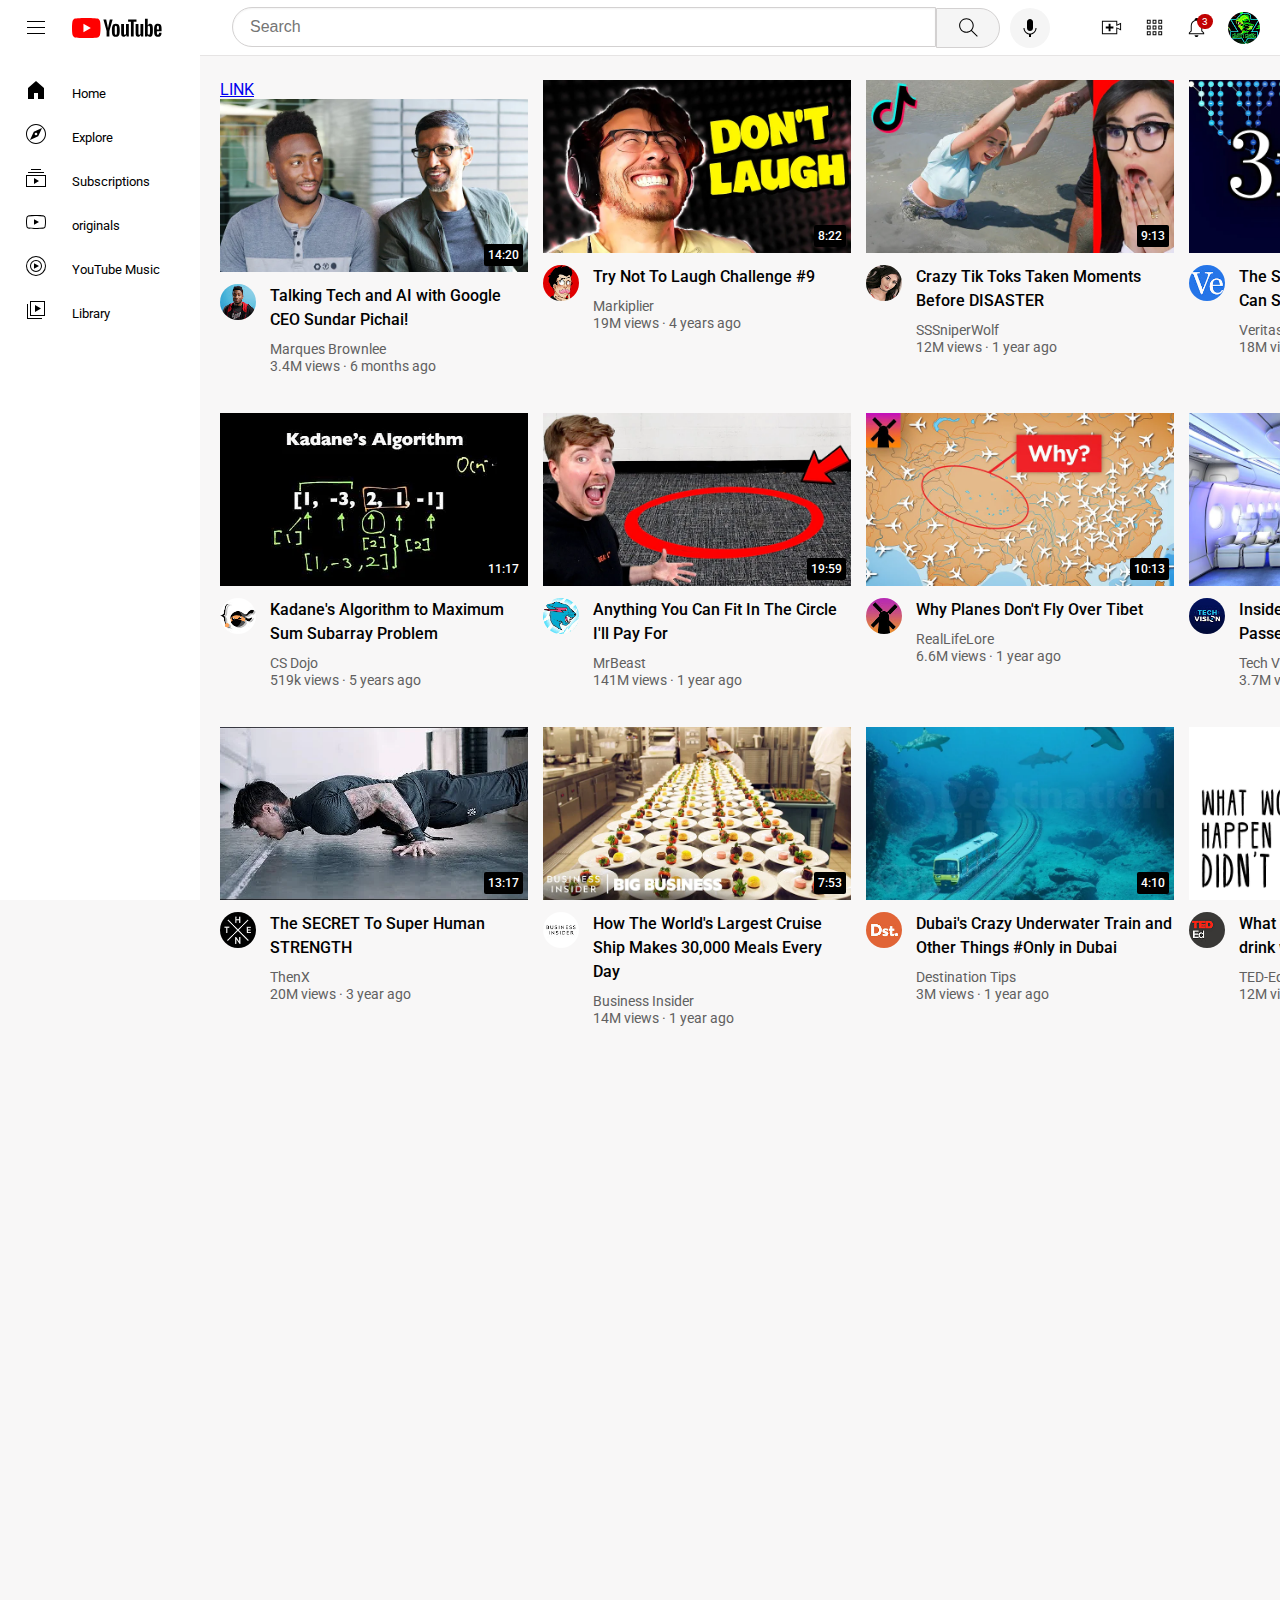
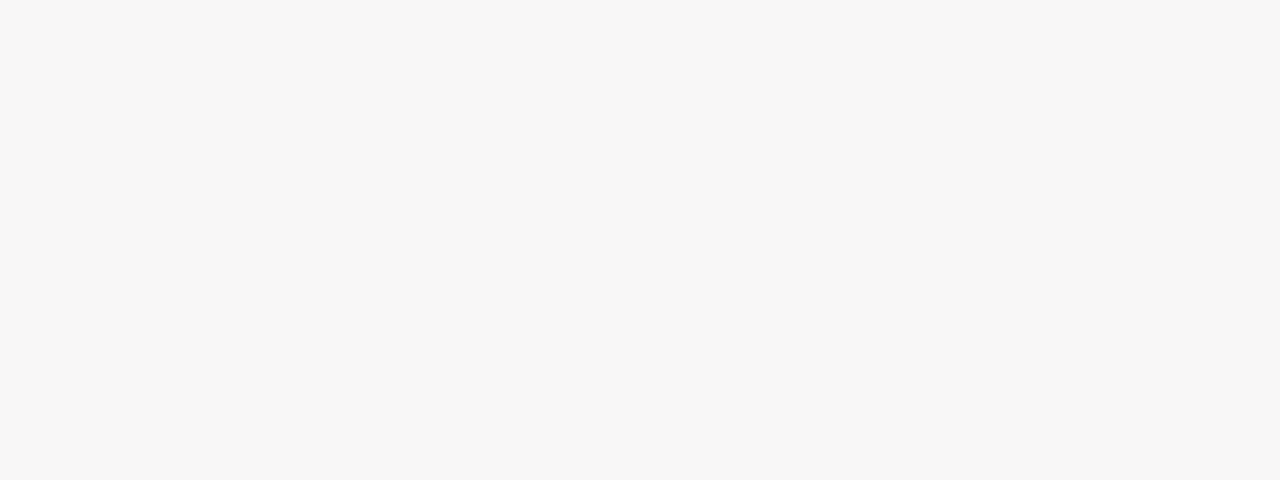
<file: index.html>
<!DOCTYPE html>
<html lang="en">
  <head>
    <link rel="preconnect" href="https://fonts.googleapis.com" />
    <link rel="preconnect" href="https://fonts.gstatic.com" crossorigin />
    <link
      href="https://fonts.googleapis.com/css2?family=Montserrat:ital,wght@0,500;1,500&family=Roboto:wght@400;500;700&display=swap"
      rel="stylesheet"
    />
    <meta charset="UTF-8" />
    <meta name="viewport" content="width=device-width, initial-scale=1.0" />
    <title>Youtube.com clone</title>
    <link rel="stylesheet" href="Youtube-general.css" />
    <link rel="stylesheet" href="Youtube.css" />
    <link rel="stylesheet" href="Youtube-header.css" />
    <link rel="stylesheet" href="Side-bar.css" />
  </head>


  <body>
    <div class="header">
      <div class="left-section">
        <img
          class="hamburger-menue"
          src="Youtube header icon/hamburger-menu.svg"
        />
        <img class="youtube-logo" src="Youtube header icon/youtube-logo.svg" />
      </div>


      <div class="middle-section">
        <input class="search-bar" type="text" placeholder="Search" />
        <button class="search-button">
          <img class="search-icon" src="Youtube header icon/search.svg" />
          <div class="Tooltip">Search</div>
        </button>
        <button class="voice-search-button">
          <img
            class="voice-icon"
            src="Youtube header icon/voice-search-icon.svg"
          />
          <div class="Tooltip">Search with your voice</div>
        </button>
      </div>


      <div class="right-section">
        <div class="upload-icon-container">
          <img class="upload-icon" src="Youtube header icon/upload.svg" />
          <div class="Tooltip">Create</div>
        </div>
        <div class="youtube-apps-icon-container">
          <img
            class="youtube-apps-icon"
            src="Youtube header icon/youtube-apps.svg"
          />
          <div class="Tooltip">YouTube apps</div>
        </div>

        <div class="notification-icon-container">
          <div class="notification-icon-container1">
            <img
              class="notification-icon"
              src="Youtube header icon/notifications.svg"
            />
            <div class="Tooltip">Notifications</div>
          </div>
          <div class="notification-count">3</div>
        </div>
        <img
          class="channel-icon"
          src="Youtube header icon/my channel icon.jpg"
        />
      </div>
    </div>


    <nav class="sidebar">
      <div class="sidebar-link">
        <img class="sidebar-icon" src="Youtube sidebar icon/home.svg" />
        <div>Home</div>
      </div>
      <div class="sidebar-link">
        <img class="sidebar-icon" src="Youtube sidebar icon/explore.svg" />
        <div>Explore</div>
      </div>
      <div class="sidebar-link">
        <img
          class="sidebar-icon"
          src="Youtube sidebar icon/subscriptions.svg"
        />
        <div>Subscriptions</div>
      </div>
      <div class="sidebar-link">
        <img class="sidebar-icon" src="Youtube sidebar icon/originals.svg" />
        <div>originals</div>
      </div>
      <div class="sidebar-link">
        <img
          class="sidebar-icon"
          src="Youtube sidebar icon/youtube-music.svg"
        />
        <div>YouTube Music</div>
      </div>
      <div class="sidebar-link">
        <img class="sidebar-icon" src="Youtube sidebar icon/library.svg" />
        <div>Library</div>
      </div>
    </nav>

<main>
  <section class="video-grid">
    <div class="video-preview">
      <div class="thumbnail-row">
        <a class="link" href="new-HTML-File.html">LINK</a>
        <a
          href="https://www.youtube.com/watch?v=n2RNcPRtAiY"
          target="_blank"
          class="video-title-link"
        >
          <img class="thumbnail" src="Thumbnails/thumbnail-1.webp" />
        </a>
        <div class="video-time">14:20</div>
      </div>
      <div class="video-info-grid">
        <div class="channel-picture">
          <a
          href="https://www.youtube.com/c/mkbhd"
          target="_blank"
          class="video-title-link">
          <img
            class="profile-picture"
            src="Channel profile picture/channel-1.jpeg"
          />
          </a>
        </div>
        <div class="video-info">
          <a
            href="https://www.youtube.com/watch?v=n2RNcPRtAiY"
            target="_blank"
            class="video-title-link"
            ><p class="video-title">
              Talking Tech and AI with Google CEO Sundar Pichai!
            </p>
          </a>
          <p class="video-author">Marques Brownlee</p>
          <p class="video-stats">3.4M views &centerdot; 6 months ago</p>
        </div>
      </div>
    </div>
  


    <div class="video-preview">
      <div class="thumbnail-row">
        <a href="https://www.youtube.com/watch?v=mP0RAo9SKZk" target="_blank" class="video-title-link">
          <img class="thumbnail" src="Thumbnails/thumbnail-2.webp " />
        </a>
        <div class="video-time">8:22</div>
      </div>
      <div class="video-info-grid">
        <div class="channel-picture">
          <a href="https://www.youtube.com/c/markiplier" target="_blank">
          <img
            class="profile-picture"
            src="Channel profile picture/channel-2.jpeg"
          />
          </a>
        </div>
        <div class="video-info">
          <a href="https://www.youtube.com/watch?v=mP0RAo9SKZk" target="_blank" class="video-title-link">
            <p class="video-title">Try Not To Laugh Challenge #9</p>
          </a>
          <p class="video-author">Markiplier</p>
          <p class="video-stats">19M views &centerdot; 4 years ago</p>
        </div>
      </div>
    </div>


    <div class="video-preview">
      <div class="thumbnail-row">
        <a href="https://www.youtube.com/watch?v=FgjPQQeTh1w" target="_blank" class="video-title-link">
          <img class="thumbnail" src="Thumbnails/thumbnail-3.webp" />
        </a>
        <div class="video-time">9:13</div>
      </div>
      <div class="video-info-grid">
        <div class="channel-picture">
          <a href="https://www.youtube.com/user/SSSniperWolf" target="_blank">
          <img
            class="profile-picture"
            src="Channel profile picture/channel-3.jpeg"
          />
          </a>
        </div>
        <div class="video-info">
          <a href="https://www.youtube.com/watch?v=FgjPQQeTh1w" target="_blank" class="video-title-link">
            <p class="video-title">
              Crazy Tik Toks Taken Moments Before DISASTER
            </p>
          </a>
          <p class="video-author">SSSniperWolf</p>
          <p class="video-stats">12M views &centerdot; 1 year ago</p>
        </div>
      </div>
    </div>


    <div class="video-preview">
      <div class="thumbnail-row">
        <a href="https://www.youtube.com/watch?v=094y1Z2wpJg" target="_blank" class="video-title-link">
          <img class="thumbnail" src="Thumbnails/thumbnail-4.webp " />
        </a>
        <div class="video-time">22:09</div>
      </div>
      <div class="video-info-grid">
        <div class="channel-picture">
          <a href="https://www.youtube.com/c/veritasium" target="_blank">
          <img
            class="profile-picture"
            src="Channel profile picture/channel-4.jpeg"
          />
          </a>
        </div>
        <div class="video-info">
          <a href="https://www.youtube.com/watch?v=094y1Z2wpJg" target="_blank" class="video-title-link">
            <p class="video-title">
              The Simplest Math Problem No One Can Solve - Collatz Conjecture
            </p>
          </a>
          <p class="video-author">Veritasium</p>
          <p class="video-stats">18M views &centerdot; 4 months ago</p>
        </div>
      </div>
    </div>


    <div class="video-preview">
      <div class="thumbnail-row">
        <a href="https://www.youtube.com/watch?v=86CQq3pKSUw" target="_blank" class="video-title-link">
          <img class="thumbnail" src="Thumbnails/thumbnail-5.webp" />
        </a>
        <div class="video-time">11:17</div>
      </div>
      <div class="video-info-grid">
        <div class="channel-picture">
          <a href="https://www.youtube.com/c/CSDojo" target="_blank">
          <img
            class="profile-picture"
            src="Channel profile picture/channel-5.jpeg"
          />
        </a>
        </div>
        <div class="video-info">
          <a href="https://www.youtube.com/watch?v=86CQq3pKSUw" target="_blank" class="video-title-link">
            <p class="video-title">
              Kadane's Algorithm to Maximum Sum Subarray Problem
            </p>
          </a>
          <p class="video-author">CS Dojo</p>
          <p class="video-stats">519k views &centerdot; 5 years ago</p>
        </div>
      </div>
    </div>


    <div class="video-preview">
      <div class="thumbnail-row">
        <a href="https://www.youtube.com/watch?v=yXWw0_UfSFg" target="_blank" class="video-title-link">
          <img class="thumbnail" src="Thumbnails/thumbnail-6.webp " />
        </a>
        <div class="video-time">19:59</div>
      </div>
      <div class="video-info-grid">
        <div class="channel-picture">
          <a href="https://www.youtube.com/c/MrBeast6000" target="_blank">
          <img
            class="profile-picture"
            src="Channel profile picture/channel-6.jpeg"
          />
        </a>
        </div>
        <div class="video-info">
          <a href="https://www.youtube.com/watch?v=yXWw0_UfSFg" target="_blank" class="video-title-link">
            <p class="video-title">
              Anything You Can Fit In The Circle I'll Pay For
            </p>
          </a>
          <p class="video-author">MrBeast</p>
          <p class="video-stats">141M views &centerdot; 1 year ago</p>
        </div>
      </div>
    </div>


    <div class="video-preview">
      <div class="thumbnail-row">
        <a href="https://www.youtube.com/watch?v=fNVa1qMbF9Y" target="_blank" class="video-title-link">
          <img class="thumbnail" src="Thumbnails/thumbnail-7.webp " />
        </a>
        <div class="video-time">10:13</div>
      </div>
      <div class="video-info-grid">
        <div class="channel-picture">
          <a href="https://www.youtube.com/channel/UCP5tjEmvPItGyLhmjdwP7Ww" target="_blank">
          <img
            class="profile-picture"
            src="Channel profile picture/channel-7.jpeg"
          />
        </a>
        </div>
        <div class="video-info">
          <a href="https://www.youtube.com/watch?v=fNVa1qMbF9Y" target="_blank" class="video-title-link">
            <p class="video-title">Why Planes Don't Fly Over Tibet</p>
          </a>
          <p class="video-author">RealLifeLore</p>
          <p class="video-stats">6.6M views &centerdot; 1 year ago</p>
        </div>
      </div>
    </div>


    <div class="video-preview">
      <div class="thumbnail-row">
        <a href="https://www.youtube.com/watch?v=lFm4EM1juls" target="_blank" class="video-title-link">
          <img class="thumbnail" src="Thumbnails/thumbnail-8.webp " />
        </a>
        <div class="video-time">7:12</div>
      </div>
      <div class="video-info-grid">
        <div class="channel-picture">
          <a href="https://www.youtube.com/channel/UCHAK6CyegY22Zj2GWrcaIxg" target="_blank">
          <img
            class="profile-picture"
            src="Channel profile picture/channel-8.jpeg"
          />
        </a>
        </div>
        <div class="video-info">
          <a href="https://www.youtube.com/watch?v=lFm4EM1juls" target="_blank" class="video-title-link">
            <p class="video-title">
              Inside The World's Biggest Passenger Plane
            </p>
          </a>
          <p class="video-author">Tech Vision</p>
          <p class="video-stats">3.7M views &centerdot; 10 months ago</p>
        </div>
      </div>
    </div>


    <div class="video-preview">
      <div class="thumbnail-row">
        <a href="https://www.youtube.com/watch?v=ixmxOlcrlUc" target="_blank" class="video-title-link">
          <img class="thumbnail" src="Thumbnails/thumbnail-9.webp " />
        </a>

        <div class="video-time">13:17</div>
      </div>
      <div class="video-info-grid">
        <div class="channel-picture">
          <a href="https://www.youtube.com/c/OFFICIALTHENXSTUDIOS" target="_blank">
          <img
            class="profile-picture"
            src="Channel profile picture/channel-9.jpeg"
          />
        </a>
        </div>
        <div class="video-info">
          <a href="https://www.youtube.com/watch?v=ixmxOlcrlUc" target="_blank" class="video-title-link">
            <p class="video-title">The SECRET To Super Human STRENGTH</p>
          </a>
          <p class="video-author">ThenX</p>
          <p class="video-stats">20M views &centerdot; 3 year ago</p>
        </div>
      </div>
    </div>


    <div class="video-preview">
      <div class="thumbnail-row">
        <a href="https://www.youtube.com/watch?v=R2vXbFp5C9o" target="_blank" class="video-title-link">
          <img class="thumbnail" src="Thumbnails/thumbnail-10.webp " />
        </a>
        <div class="video-time">7:53</div>
      </div>
      <div class="video-info-grid">
        <div class="channel-picture">
          <a href="https://www.youtube.com/user/businessinsider" target="_blank">
          <img class="profile-picture"
            src="Channel profile picture/channel-10.jpeg"
          />
        </a>
        </div>
        <div class="video-info">
          <a href="https://www.youtube.com/watch?v=R2vXbFp5C9o" target="_blank" class="video-title-link">
            <p class="video-title">
              How The World's Largest Cruise Ship Makes 30,000 Meals Every Day
            </p></a
          >
          <p class="video-author">Business Insider</p>
          <p class="video-stats">14M views &centerdot; 1 year ago</p>
        </div>
      </div>
    </div>


    <div class="video-preview">
      <div class="thumbnail-row">
        <a href="https://www.youtube.com/watch?v=0nZuYyXET3s" target="_blank" class="video-title-link">
          <img class="thumbnail" src="Thumbnails/thumbnail-11.webp " />
        </a>
        <div class="video-time">4:10</div>
      </div>
      <div class="video-info-grid">
        <div class="channel-picture">
          <a href="https://www.youtube.com/@Destinationtips" target="_blank">
          <img
            class="profile-picture"
            src="Channel profile picture/channel-11.jpeg"
          />
        </a>
        </div>
        <div class="video-info">
          <a href="https://www.youtube.com/watch?v=0nZuYyXET3s" target="_blank" class="video-title-link">
            <p class="video-title">
              Dubai's Crazy Underwater Train and Other Things #Only in Dubai
            </p>
          </a>
          <p class="video-author">Destination Tips</p>
          <p class="video-stats">3M views &centerdot; 1 year ago</p>
        </div>
      </div>
    </div>


    <div class="video-preview">
      <div class="thumbnail-row">
        <a href=https://www.youtube.com/watch?v=9iMGFqMmUFs" target="_blank" class="video-title-link">
          <img class="thumbnail" src="Thumbnails/thumbnail-12.webp " />
        </a>
        <div class="video-time">4:51</div>
      </div>
      <div class="video-info-grid">
        <div class="channel-picture">
          <a href="https://www.youtube.com/@TEDEd" target="_blank">
          <img
            class="profile-picture"
            src="Channel profile picture/channel-12.jpeg"
          />
        </a>
        </div>
        <div class="video-info">
          <a href="https://www.youtube.com/watch?v=9iMGFqMmUFs" target="_blank" class="video-title-link">
            <p class="video-title">
              What would happen if you didn't drink water? - Mia Nacamulli
            </p>
          </a>
          <p class="video-author">TED-Ed</p>
          <p class="video-stats">12M views &centerdot; 5 years ago</p>
        </div>
      </div>
      </div>
  </section>
  </main>
  </body>
</html>
</file>
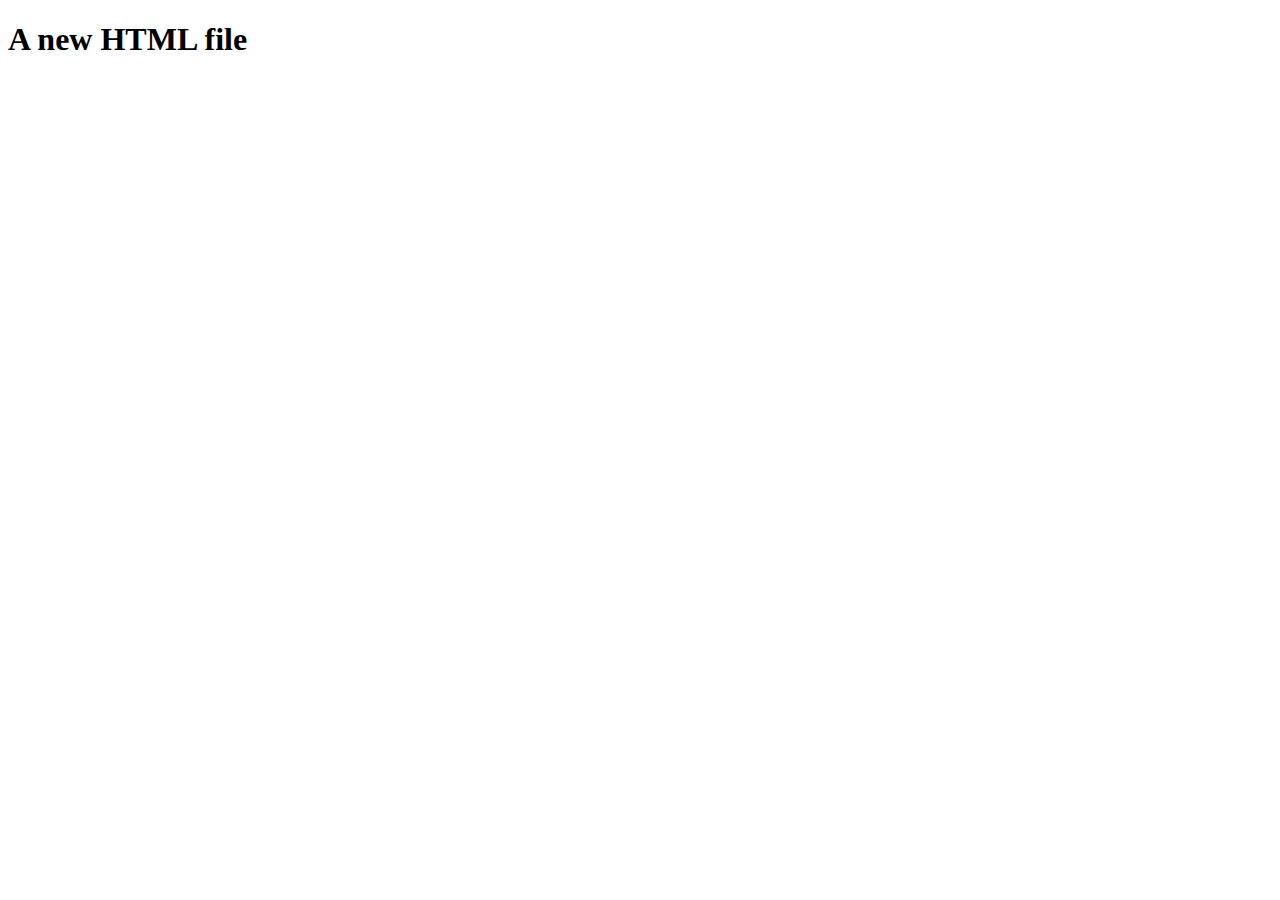
<file: new-HTML-File.html>
<!DOCTYPE html>
<html lang="en">
<head>
  <meta charset="UTF-8">
  <meta name="viewport" content="width=device-width, initial-scale=1.0">
  <title>Document</title>
</head>
<body>
      <h1>A new HTML file</h1>
</body>
</html>
</file>
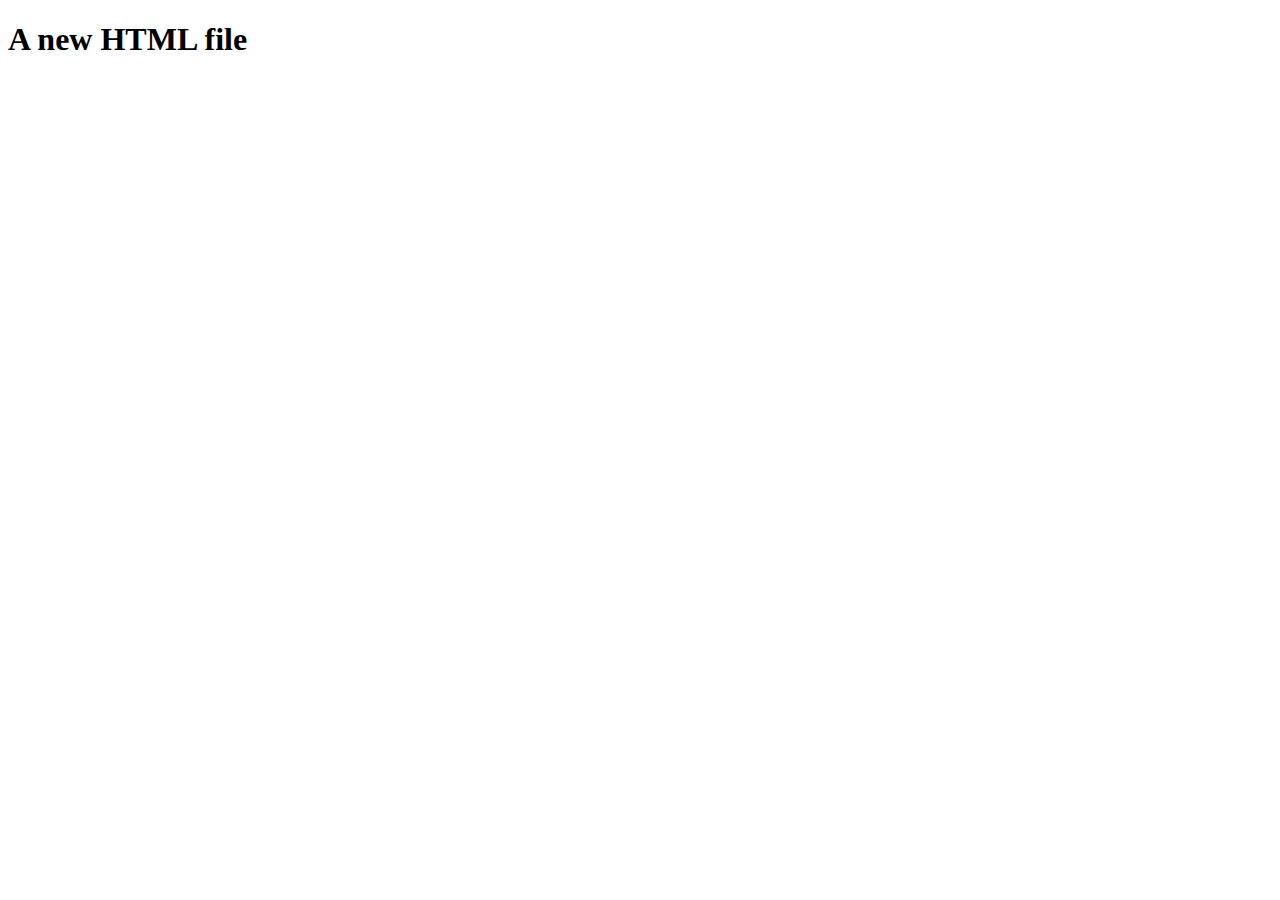
<file: new-Html-file.html>
<!DOCTYPE html>
<html lang="en">
<head>
  <meta charset="UTF-8">
  <meta name="viewport" content="width=device-width, initial-scale=1.0">
  <title>Document</title>
</head>
<body>
      <h1>A new HTML file</h1>
</body>
</html>
</file>
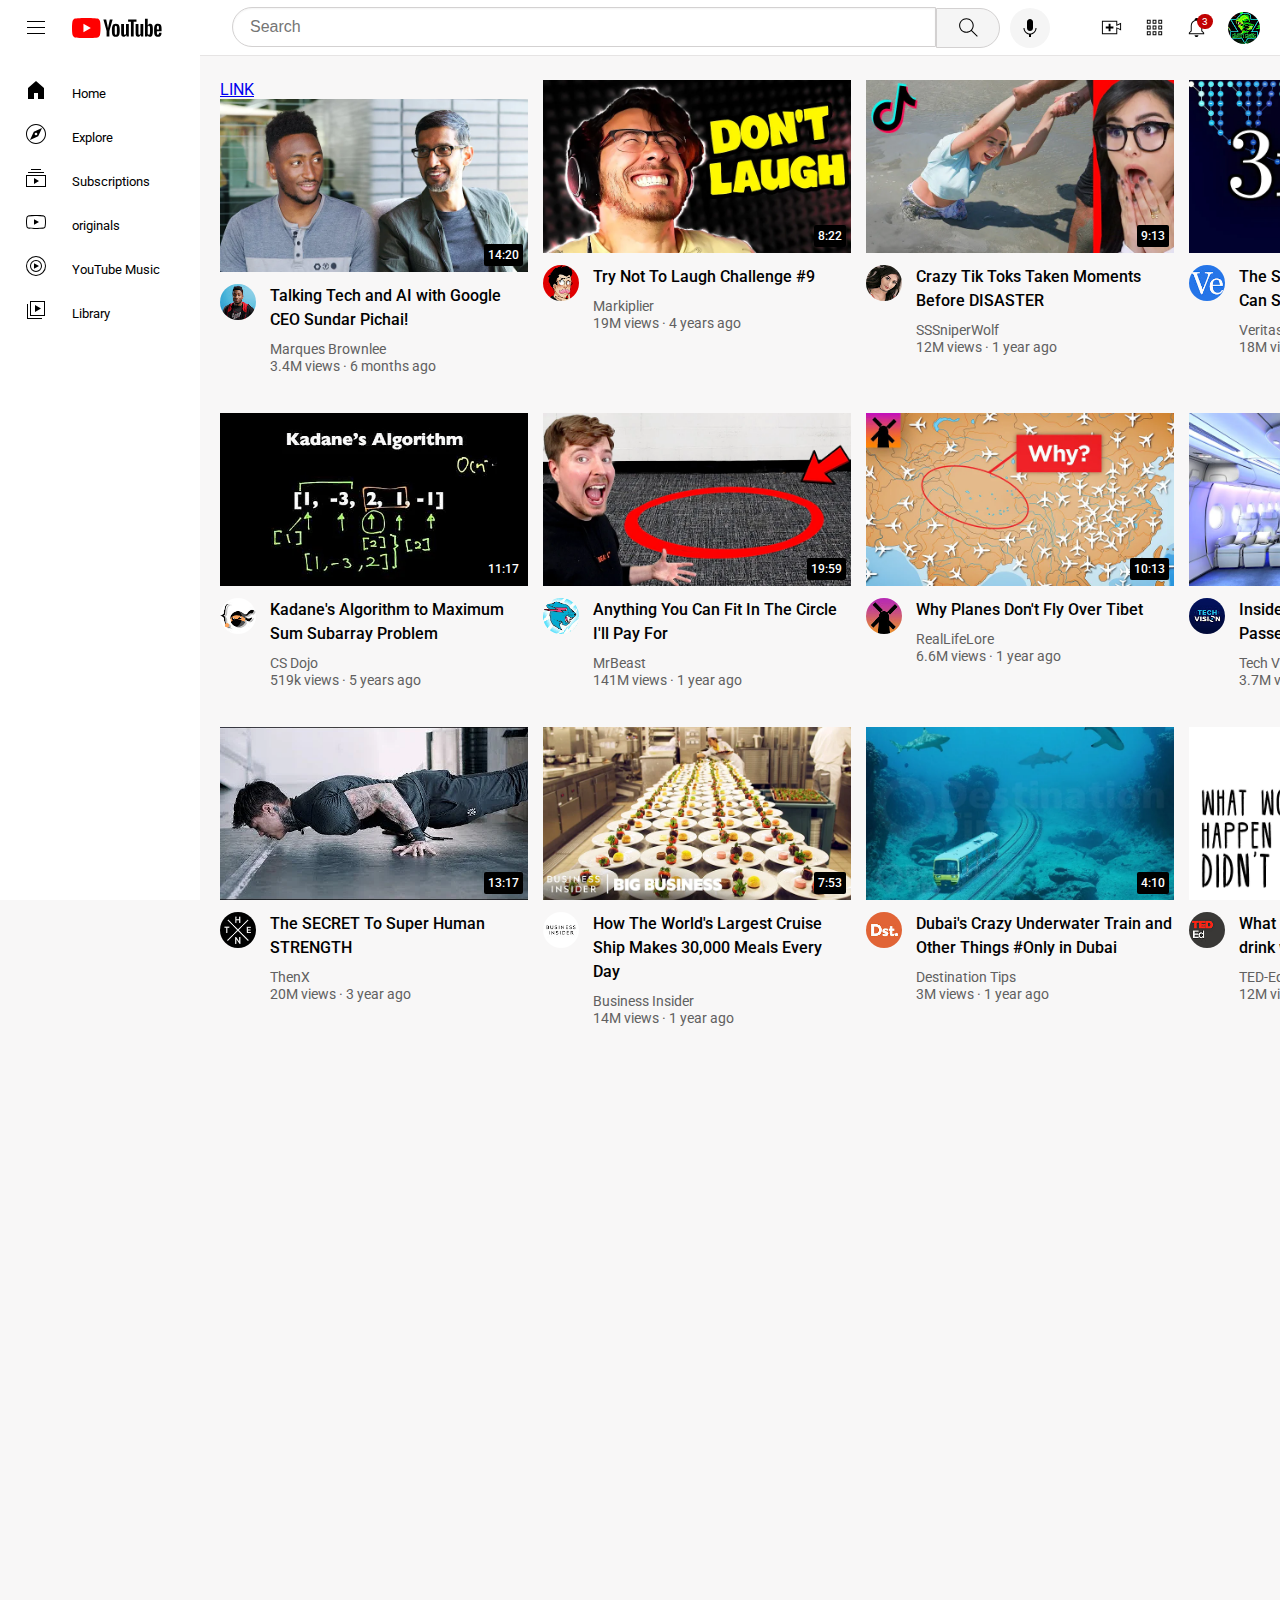
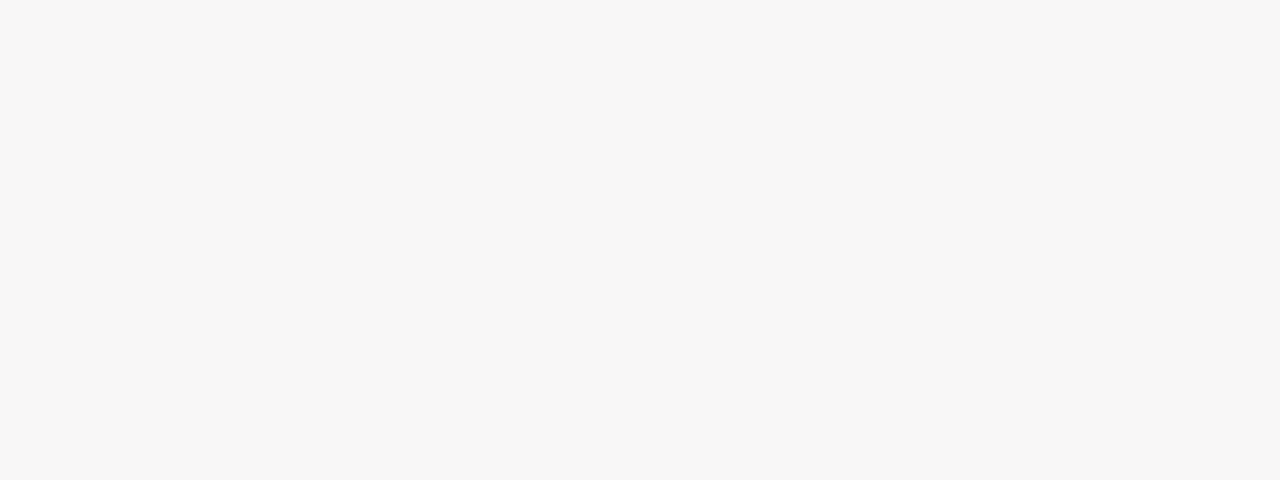
<file: Youtube.html>
<!DOCTYPE html>
<html lang="en">
  <head>
    <link rel="preconnect" href="https://fonts.googleapis.com" />
    <link rel="preconnect" href="https://fonts.gstatic.com" crossorigin />
    <link
      href="https://fonts.googleapis.com/css2?family=Montserrat:ital,wght@0,500;1,500&family=Roboto:wght@400;500;700&display=swap"
      rel="stylesheet"
    />
    <meta charset="UTF-8" />
    <meta name="viewport" content="width=device-width, initial-scale=1.0" />
    <title>Youtube.com clone</title>
    <link rel="stylesheet" href="Youtube-general.css" />
    <link rel="stylesheet" href="Youtube.css" />
    <link rel="stylesheet" href="Youtube-header.css" />
    <link rel="stylesheet" href="Side-bar.css" />
    <link rel="stylesheet" href="new-HTML-File.html">
  </head>


  <body>
    <div class="header">
      <div class="left-section">
        <img
          class="hamburger-menue"
          src="Youtube header icon/hamburger-menu.svg"
        />
        <img class="youtube-logo" src="Youtube header icon/youtube-logo.svg" />
      </div>


      <div class="middle-section">
        <input class="search-bar" type="text" placeholder="Search" />
        <button class="search-button">
          <img class="search-icon" src="Youtube header icon/search.svg" />
          <div class="Tooltip">Search</div>
        </button>
        <button class="voice-search-button">
          <img
            class="voice-icon"
            src="Youtube header icon/voice-search-icon.svg"
          />
          <div class="Tooltip">Search with your voice</div>
        </button>
      </div>


      <div class="right-section">
        <div class="upload-icon-container">
          <img class="upload-icon" src="Youtube header icon/upload.svg" />
          <div class="Tooltip">Create</div>
        </div>
        <div class="youtube-apps-icon-container">
          <img
            class="youtube-apps-icon"
            src="Youtube header icon/youtube-apps.svg"
          />
          <div class="Tooltip">YouTube apps</div>
        </div>

        <div class="notification-icon-container">
          <div class="notification-icon-container1">
            <img
              class="notification-icon"
              src="Youtube header icon/notifications.svg"
            />
            <div class="Tooltip">Notifications</div>
          </div>
          <div class="notification-count">3</div>
        </div>
        <img
          class="channel-icon"
          src="Youtube header icon/my channel icon.jpg"
        />
      </div>
    </div>


    <nav class="sidebar">
      <div class="sidebar-link">
        <img class="sidebar-icon" src="Youtube sidebar icon/home.svg" />
        <div>Home</div>
      </div>
      <div class="sidebar-link">
        <img class="sidebar-icon" src="Youtube sidebar icon/explore.svg" />
        <div>Explore</div>
      </div>
      <div class="sidebar-link">
        <img
          class="sidebar-icon"
          src="Youtube sidebar icon/subscriptions.svg"
        />
        <div>Subscriptions</div>
      </div>
      <div class="sidebar-link">
        <img class="sidebar-icon" src="Youtube sidebar icon/originals.svg" />
        <div>originals</div>
      </div>
      <div class="sidebar-link">
        <img
          class="sidebar-icon"
          src="Youtube sidebar icon/youtube-music.svg"
        />
        <div>YouTube Music</div>
      </div>
      <div class="sidebar-link">
        <img class="sidebar-icon" src="Youtube sidebar icon/library.svg" />
        <div>Library</div>
      </div>
    </nav>

<main>
  <section class="video-grid">
    <div class="video-preview">
      <div class="thumbnail-row">
        <a class="link" href="new-HTML-File.html">LINK</a>
        <a
          href="https://www.youtube.com/watch?v=n2RNcPRtAiY"
          target="_blank"
          class="video-title-link"
        >
          <img class="thumbnail" src="Thumbnails/thumbnail-1.webp" />
        </a>
        <div class="video-time">14:20</div>
      </div>
      <div class="video-info-grid">
        <div class="channel-picture">
          <a
          href="https://www.youtube.com/c/mkbhd"
          target="_blank"
          class="video-title-link">
          <img
            class="profile-picture"
            src="Channel profile picture/channel-1.jpeg"
          />
          </a>
        </div>
        <div class="video-info">
          <a
            href="https://www.youtube.com/watch?v=n2RNcPRtAiY"
            target="_blank"
            class="video-title-link"
            ><p class="video-title">
              Talking Tech and AI with Google CEO Sundar Pichai!
            </p>
          </a>
          <p class="video-author">Marques Brownlee</p>
          <p class="video-stats">3.4M views &centerdot; 6 months ago</p>
        </div>
      </div>
    </div>
  


    <div class="video-preview">
      <div class="thumbnail-row">
        <a href="https://www.youtube.com/watch?v=mP0RAo9SKZk" target="_blank" class="video-title-link">
          <img class="thumbnail" src="Thumbnails/thumbnail-2.webp " />
        </a>
        <div class="video-time">8:22</div>
      </div>
      <div class="video-info-grid">
        <div class="channel-picture">
          <a href="https://www.youtube.com/c/markiplier" target="_blank">
          <img
            class="profile-picture"
            src="Channel profile picture/channel-2.jpeg"
          />
          </a>
        </div>
        <div class="video-info">
          <a href="https://www.youtube.com/watch?v=mP0RAo9SKZk" target="_blank" class="video-title-link">
            <p class="video-title">Try Not To Laugh Challenge #9</p>
          </a>
          <p class="video-author">Markiplier</p>
          <p class="video-stats">19M views &centerdot; 4 years ago</p>
        </div>
      </div>
    </div>


    <div class="video-preview">
      <div class="thumbnail-row">
        <a href="https://www.youtube.com/watch?v=FgjPQQeTh1w" target="_blank" class="video-title-link">
          <img class="thumbnail" src="Thumbnails/thumbnail-3.webp" />
        </a>
        <div class="video-time">9:13</div>
      </div>
      <div class="video-info-grid">
        <div class="channel-picture">
          <a href="https://www.youtube.com/user/SSSniperWolf" target="_blank">
          <img
            class="profile-picture"
            src="Channel profile picture/channel-3.jpeg"
          />
          </a>
        </div>
        <div class="video-info">
          <a href="https://www.youtube.com/watch?v=FgjPQQeTh1w" target="_blank" class="video-title-link">
            <p class="video-title">
              Crazy Tik Toks Taken Moments Before DISASTER
            </p>
          </a>
          <p class="video-author">SSSniperWolf</p>
          <p class="video-stats">12M views &centerdot; 1 year ago</p>
        </div>
      </div>
    </div>


    <div class="video-preview">
      <div class="thumbnail-row">
        <a href="https://www.youtube.com/watch?v=094y1Z2wpJg" target="_blank" class="video-title-link">
          <img class="thumbnail" src="Thumbnails/thumbnail-4.webp " />
        </a>
        <div class="video-time">22:09</div>
      </div>
      <div class="video-info-grid">
        <div class="channel-picture">
          <a href="https://www.youtube.com/c/veritasium" target="_blank">
          <img
            class="profile-picture"
            src="Channel profile picture/channel-4.jpeg"
          />
          </a>
        </div>
        <div class="video-info">
          <a href="https://www.youtube.com/watch?v=094y1Z2wpJg" target="_blank" class="video-title-link">
            <p class="video-title">
              The Simplest Math Problem No One Can Solve - Collatz Conjecture
            </p>
          </a>
          <p class="video-author">Veritasium</p>
          <p class="video-stats">18M views &centerdot; 4 months ago</p>
        </div>
      </div>
    </div>


    <div class="video-preview">
      <div class="thumbnail-row">
        <a href="https://www.youtube.com/watch?v=86CQq3pKSUw" target="_blank" class="video-title-link">
          <img class="thumbnail" src="Thumbnails/thumbnail-5.webp" />
        </a>
        <div class="video-time">11:17</div>
      </div>
      <div class="video-info-grid">
        <div class="channel-picture">
          <a href="https://www.youtube.com/c/CSDojo" target="_blank">
          <img
            class="profile-picture"
            src="Channel profile picture/channel-5.jpeg"
          />
        </a>
        </div>
        <div class="video-info">
          <a href="https://www.youtube.com/watch?v=86CQq3pKSUw" target="_blank" class="video-title-link">
            <p class="video-title">
              Kadane's Algorithm to Maximum Sum Subarray Problem
            </p>
          </a>
          <p class="video-author">CS Dojo</p>
          <p class="video-stats">519k views &centerdot; 5 years ago</p>
        </div>
      </div>
    </div>


    <div class="video-preview">
      <div class="thumbnail-row">
        <a href="https://www.youtube.com/watch?v=yXWw0_UfSFg" target="_blank" class="video-title-link">
          <img class="thumbnail" src="Thumbnails/thumbnail-6.webp " />
        </a>
        <div class="video-time">19:59</div>
      </div>
      <div class="video-info-grid">
        <div class="channel-picture">
          <a href="https://www.youtube.com/c/MrBeast6000" target="_blank">
          <img
            class="profile-picture"
            src="Channel profile picture/channel-6.jpeg"
          />
        </a>
        </div>
        <div class="video-info">
          <a href="https://www.youtube.com/watch?v=yXWw0_UfSFg" target="_blank" class="video-title-link">
            <p class="video-title">
              Anything You Can Fit In The Circle I'll Pay For
            </p>
          </a>
          <p class="video-author">MrBeast</p>
          <p class="video-stats">141M views &centerdot; 1 year ago</p>
        </div>
      </div>
    </div>


    <div class="video-preview">
      <div class="thumbnail-row">
        <a href="https://www.youtube.com/watch?v=fNVa1qMbF9Y" target="_blank" class="video-title-link">
          <img class="thumbnail" src="Thumbnails/thumbnail-7.webp " />
        </a>
        <div class="video-time">10:13</div>
      </div>
      <div class="video-info-grid">
        <div class="channel-picture">
          <a href="https://www.youtube.com/channel/UCP5tjEmvPItGyLhmjdwP7Ww" target="_blank">
          <img
            class="profile-picture"
            src="Channel profile picture/channel-7.jpeg"
          />
        </a>
        </div>
        <div class="video-info">
          <a href="https://www.youtube.com/watch?v=fNVa1qMbF9Y" target="_blank" class="video-title-link">
            <p class="video-title">Why Planes Don't Fly Over Tibet</p>
          </a>
          <p class="video-author">RealLifeLore</p>
          <p class="video-stats">6.6M views &centerdot; 1 year ago</p>
        </div>
      </div>
    </div>


    <div class="video-preview">
      <div class="thumbnail-row">
        <a href="https://www.youtube.com/watch?v=lFm4EM1juls" target="_blank" class="video-title-link">
          <img class="thumbnail" src="Thumbnails/thumbnail-8.webp " />
        </a>
        <div class="video-time">7:12</div>
      </div>
      <div class="video-info-grid">
        <div class="channel-picture">
          <a href="https://www.youtube.com/channel/UCHAK6CyegY22Zj2GWrcaIxg" target="_blank">
          <img
            class="profile-picture"
            src="Channel profile picture/channel-8.jpeg"
          />
        </a>
        </div>
        <div class="video-info">
          <a href="https://www.youtube.com/watch?v=lFm4EM1juls" target="_blank" class="video-title-link">
            <p class="video-title">
              Inside The World's Biggest Passenger Plane
            </p>
          </a>
          <p class="video-author">Tech Vision</p>
          <p class="video-stats">3.7M views &centerdot; 10 months ago</p>
        </div>
      </div>
    </div>


    <div class="video-preview">
      <div class="thumbnail-row">
        <a href="https://www.youtube.com/watch?v=ixmxOlcrlUc" target="_blank" class="video-title-link">
          <img class="thumbnail" src="Thumbnails/thumbnail-9.webp " />
        </a>

        <div class="video-time">13:17</div>
      </div>
      <div class="video-info-grid">
        <div class="channel-picture">
          <a href="https://www.youtube.com/c/OFFICIALTHENXSTUDIOS" target="_blank">
          <img
            class="profile-picture"
            src="Channel profile picture/channel-9.jpeg"
          />
        </a>
        </div>
        <div class="video-info">
          <a href="https://www.youtube.com/watch?v=ixmxOlcrlUc" target="_blank" class="video-title-link">
            <p class="video-title">The SECRET To Super Human STRENGTH</p>
          </a>
          <p class="video-author">ThenX</p>
          <p class="video-stats">20M views &centerdot; 3 year ago</p>
        </div>
      </div>
    </div>


    <div class="video-preview">
      <div class="thumbnail-row">
        <a href="https://www.youtube.com/watch?v=R2vXbFp5C9o" target="_blank" class="video-title-link">
          <img class="thumbnail" src="Thumbnails/thumbnail-10.webp " />
        </a>
        <div class="video-time">7:53</div>
      </div>
      <div class="video-info-grid">
        <div class="channel-picture">
          <a href="https://www.youtube.com/user/businessinsider" target="_blank">
          <img class="profile-picture"
            src="Channel profile picture/channel-10.jpeg"
          />
        </a>
        </div>
        <div class="video-info">
          <a href="https://www.youtube.com/watch?v=R2vXbFp5C9o" target="_blank" class="video-title-link">
            <p class="video-title">
              How The World's Largest Cruise Ship Makes 30,000 Meals Every Day
            </p></a
          >
          <p class="video-author">Business Insider</p>
          <p class="video-stats">14M views &centerdot; 1 year ago</p>
        </div>
      </div>
    </div>


    <div class="video-preview">
      <div class="thumbnail-row">
        <a href="https://www.youtube.com/watch?v=0nZuYyXET3s" target="_blank" class="video-title-link">
          <img class="thumbnail" src="Thumbnails/thumbnail-11.webp " />
        </a>
        <div class="video-time">4:10</div>
      </div>
      <div class="video-info-grid">
        <div class="channel-picture">
          <a href="https://www.youtube.com/@Destinationtips" target="_blank">
          <img
            class="profile-picture"
            src="Channel profile picture/channel-11.jpeg"
          />
        </a>
        </div>
        <div class="video-info">
          <a href="https://www.youtube.com/watch?v=0nZuYyXET3s" target="_blank" class="video-title-link">
            <p class="video-title">
              Dubai's Crazy Underwater Train and Other Things #Only in Dubai
            </p>
          </a>
          <p class="video-author">Destination Tips</p>
          <p class="video-stats">3M views &centerdot; 1 year ago</p>
        </div>
      </div>
    </div>


    <div class="video-preview">
      <div class="thumbnail-row">
        <a href=https://www.youtube.com/watch?v=9iMGFqMmUFs" target="_blank" class="video-title-link">
          <img class="thumbnail" src="Thumbnails/thumbnail-12.webp " />
        </a>
        <div class="video-time">4:51</div>
      </div>
      <div class="video-info-grid">
        <div class="channel-picture">
          <a href="https://www.youtube.com/@TEDEd" target="_blank">
          <img
            class="profile-picture"
            src="Channel profile picture/channel-12.jpeg"
          />
        </a>
        </div>
        <div class="video-info">
          <a href="https://www.youtube.com/watch?v=9iMGFqMmUFs" target="_blank" class="video-title-link">
            <p class="video-title">
              What would happen if you didn't drink water? - Mia Nacamulli
            </p>
          </a>
          <p class="video-author">TED-Ed</p>
          <p class="video-stats">12M views &centerdot; 5 years ago</p>
        </div>
      </div>
      </div>
  </section>
  </main>
  </body>
</html>
</file>
<file: Youtube-general.css>
p {
  margin-top: 0;
  margin-bottom: 0;
}
body {
  height: 2000px;
  margin: 0;
  padding-top: 80px;
  padding-left: 96px;
  padding-right: 24px;
  background-color: rgb(248, 247, 247);
  font-family: roboto, arial;
}
@media (min-width: 1200px) {
 body{
  padding-left:220px;
 }
}
</file>
<file: Youtube.css>
div {
  font-family: Roboto, arial;
}
.thumbnail {
  width: 100%;
}
.video-info {
  width: 258px;
}
.video-title {
  margin-top: 0;
  font-size: 14px;
  font-weight: 500;
  line-height: 20px;
  margin-bottom: 10px;
}
.video-author,
.video-stats {
  margin-top: 3px;
  font-size: 12px;
  color: rgb(96, 96, 96);
  line-height: 14px;
}
@media (min-width:1000px){
  .video-title{
   font-size:16px;
   line-height:24px;
  }
}
@media (min-width:1000px){
  .video-author,
  .video-stats{
    font-size:14px;
  }
}
.video-info-grid {
  display: grid;
  grid-template-columns: 50px 1fr;
}
.profile-picture {
  border-radius: 18px;
  width: 36px;
}
.thumbnail-row {
  position: relative;
  margin-bottom: 8px;
}
.video-grid {
  display: grid;
  grid-template-columns: 1fr 1fr 1fr;
  row-gap: 40px;
  column-gap: 15px;
}
@media (max-width: 800px){
  .video-grid{
    grid-template-columns:1fr 1fr;
  }
}
@media(min-width:801px) and (max-width:999px){
  .video-grid{
    grid-template-columns:1fr 1fr 1fr;
  }
}
@media(min-width:1000px){
  .video-grid{
    grid-template-columns:1fr 1fr 1fr 1fr;
  }
}

.hamburger-menue {
  margin-left: 24px;
  margin-right: 24px;
  height: 24px;
}
.youtube-logo {
  height: 20px;
}

.search-icon {
  height: 25px;
}
.search-button {
  border-width: 1px;
  border-color: rgb(211, 209, 209);
  border-style: solid;
  background-color: whitesmoke;
  height: 40px;
  width: 64px;
  margin: 0;
  border-radius: 0 40px 40px 0;
  cursor: pointer;
  position: relative;
}
.search-button .Tooltip,
.voice-search-button .Tooltip,
.upload-icon-container .Tooltip,
.youtube-apps-icon-container .Tooltip,
.notification-icon-container1 .Tooltip {
  position: absolute;
  background-color: rgba(0, 0, 0, 0.5);
  color: white;
  padding-top: 8px;
  padding-bottom: 8px;
  padding-left: 8px;
  padding-right: 8px;
  font-size: 12px;
  bottom: -35px;
  border-radius: 3px;
  opacity: 0;
  transition: opacity 0.15s;
  pointer-events: none;
  white-space: nowrap;
  z-index: 1080;
}
.search-button,
.voice-search-button,
.upload-icon-container,
.youtube-apps-icon-container,
.notification-icon-container1 {
  position: relative;
  display: flex;
  justify-content: center;
  align-items: center;
}
.search-button:hover .Tooltip,
.voice-search-button:hover .Tooltip,
.upload-icon-container:hover .Tooltip,
.youtube-apps-icon-container:hover .Tooltip,
.notification-icon-container1:hover .Tooltip {
  opacity: 1;
}
.voice-search-button {
  width: 40px;
  height: 40px;
  margin-left: 10px;
  background-color: whitesmoke;
  border: none;
  border-radius: 20px;
  cursor: pointer;
}
.voice-icon {
  height: 24px;
}
.upload-icon {
  height: 23px;
}
.youtube-apps-icon {
  height: 23px;
}
.notification-icon {
  width: 23px;
}
.channel-icon {
  height: 32px;
  border-radius: 16px;
}
.search-bar {
  flex: 1;
  margin-top: -1px;
  height: 36px;
  font-size: 16px;
  padding-left: 17px;
  border:1px solid rgb(211, 209, 209);
  border-radius: 40px 0 0 40px;
  box-shadow: inset 0px 1px 2px rgba(0, 0, 0, 0.05);
  width: 0;
}
.serach-bar::placeholder {
  font-size: 16px;
}
.video-time {
  position: absolute;
  background-color: black;
  color: white;
  border-radius: 2px;
  right: 5px;
  bottom: 10px;
  font-size: 12px;
 padding:4px;
  align-items: center;
  font-weight: 500;
}
.video-title-link{
   text-decoration: none;
   color:black;
}
</file>
<file: Youtube-header.css>
.header{
  height:55px;
  display:flex;
  flex-direction:row;
  justify-content:space-between;
  position:fixed;
  top:0;
  left:0;
  right:0;
  background-color:white;
  border-bottom-width:1px;
  border-bottom-color:rgb(230, 228, 228);
  border-bottom-style:solid;
  z-index:100;
  cursor:pointer;
}
.left-section{
  align-items:center;
  display:flex;
  flex-shrink:0;
}
.middle-section{
  margin-left:70px;
  margin-right:30px;
  display:flex;
  align-items:center;
  flex:1;
  width:500px;
}
.right-section{
  width:200px;
   display:flex;
   align-items: center;
   justify-content:space-evenly;
   flex-shrink:0;
}
.notification-icon-container{
  position:relative;
}
.notification-count{
 position:absolute;
 top:-2px;
 right:-5px;
 background-color:rgb(193, 2, 2);
 color:white;
 font-size:10px;
 padding-left:5px;
 padding-right:5px;
 padding-top:2px;
 padding-bottom:2px;
border-radius:10px;
 
}
</file>
<file: Side-bar.css>
@media (max-width:1200px){
  .sidebar {
    position: fixed;
    top: 55px;
    bottom: 0;
    left: 0;
    background-color: white;
    width: 74px;
    padding-top: 5px;
    z-index: 100;
    cursor:pointer;
  }
  
  .sidebar-link {
    display: flex;
    flex-direction: column;
    align-items: center;
    justify-content: center;
    height: 74px;
  }
  .sidebar-link:hover {
    background-color: rgb(240, 239, 239);
  }
  .sidebar-link img {
    width: 23px;
  }
  .sidebar-link div {
    font-size: 10px;
    margin-top: 6px;
  }
}

@media (min-width:1200.1px){
  .sidebar {
    position: fixed;
    top: 55px;
    bottom: 0;
    left: 0;
    background-color: white;
    width: 200px;
    padding-top: 13px;
    z-index: 200;
    cursor:pointer;
  }
  
  .sidebar-link {
    display: flex;
    align-items: center;
    padding:10px 24px;
  }
  .sidebar-link:hover {
    background-color: rgb(240, 239, 239);
  }
  .sidebar-link img {
    height:24px;
    margin-right:24px;
  }
  .sidebar-link div {
    font-size: 13px;
    margin-top: 6px;
  }
}
</file>
